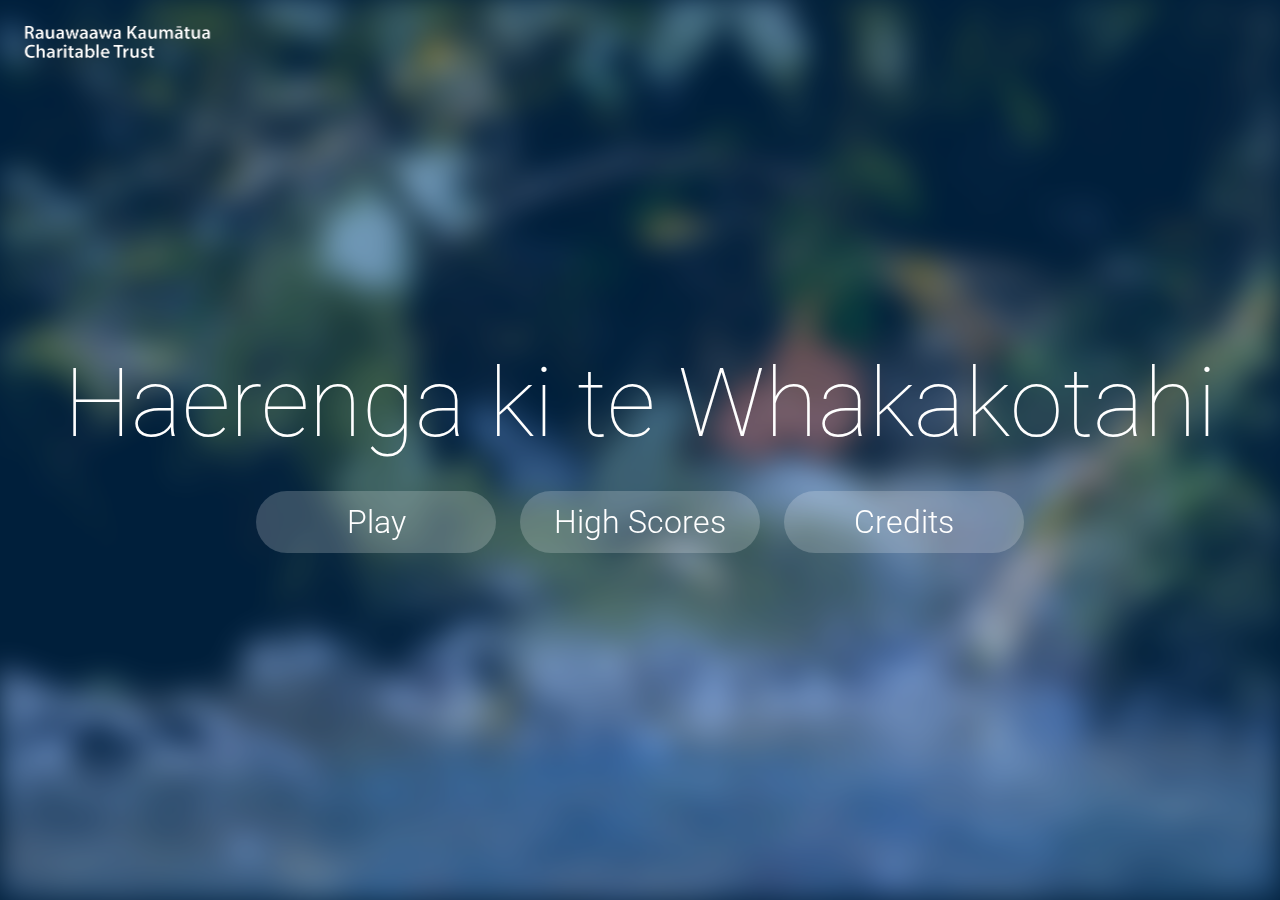
<file: index.html>
<!DOCTYPE html>
<html lang="en">
<head>
  <meta charset="UTF-8">
  <meta name="viewport" content="width=device-width,initial-scale=1">
  <title>Haerenga ki te Whakakotahi</title>
  <!-- Roboto only (Orbitron wasn’t used) -->
  <link href="https://fonts.googleapis.com/css2?family=Roboto:wght@100;300;400;700&display=swap" rel="stylesheet">
  <link rel="icon" href="images/icon.ico">
  <link rel="stylesheet" href="css/index.css">
</head>
<body>

  <div id="background"></div>
  <div id="blue"></div>
  <div id="rkct-menu"></div>

  <main id="menu-container">
    <h1 id="title" class="unselect">Haerenga ki te Whakakotahi</h1>
    <nav id="menu-buttons">
      <a class="btn txt" href="html/selector.html">Play</a>
      <a class="btn txt" href="highscores.html">High Scores</a>
      <a class="btn txt" href="html/credits.html">Credits</a>
    </nav>
  </main>

</body>
</html>
</file>
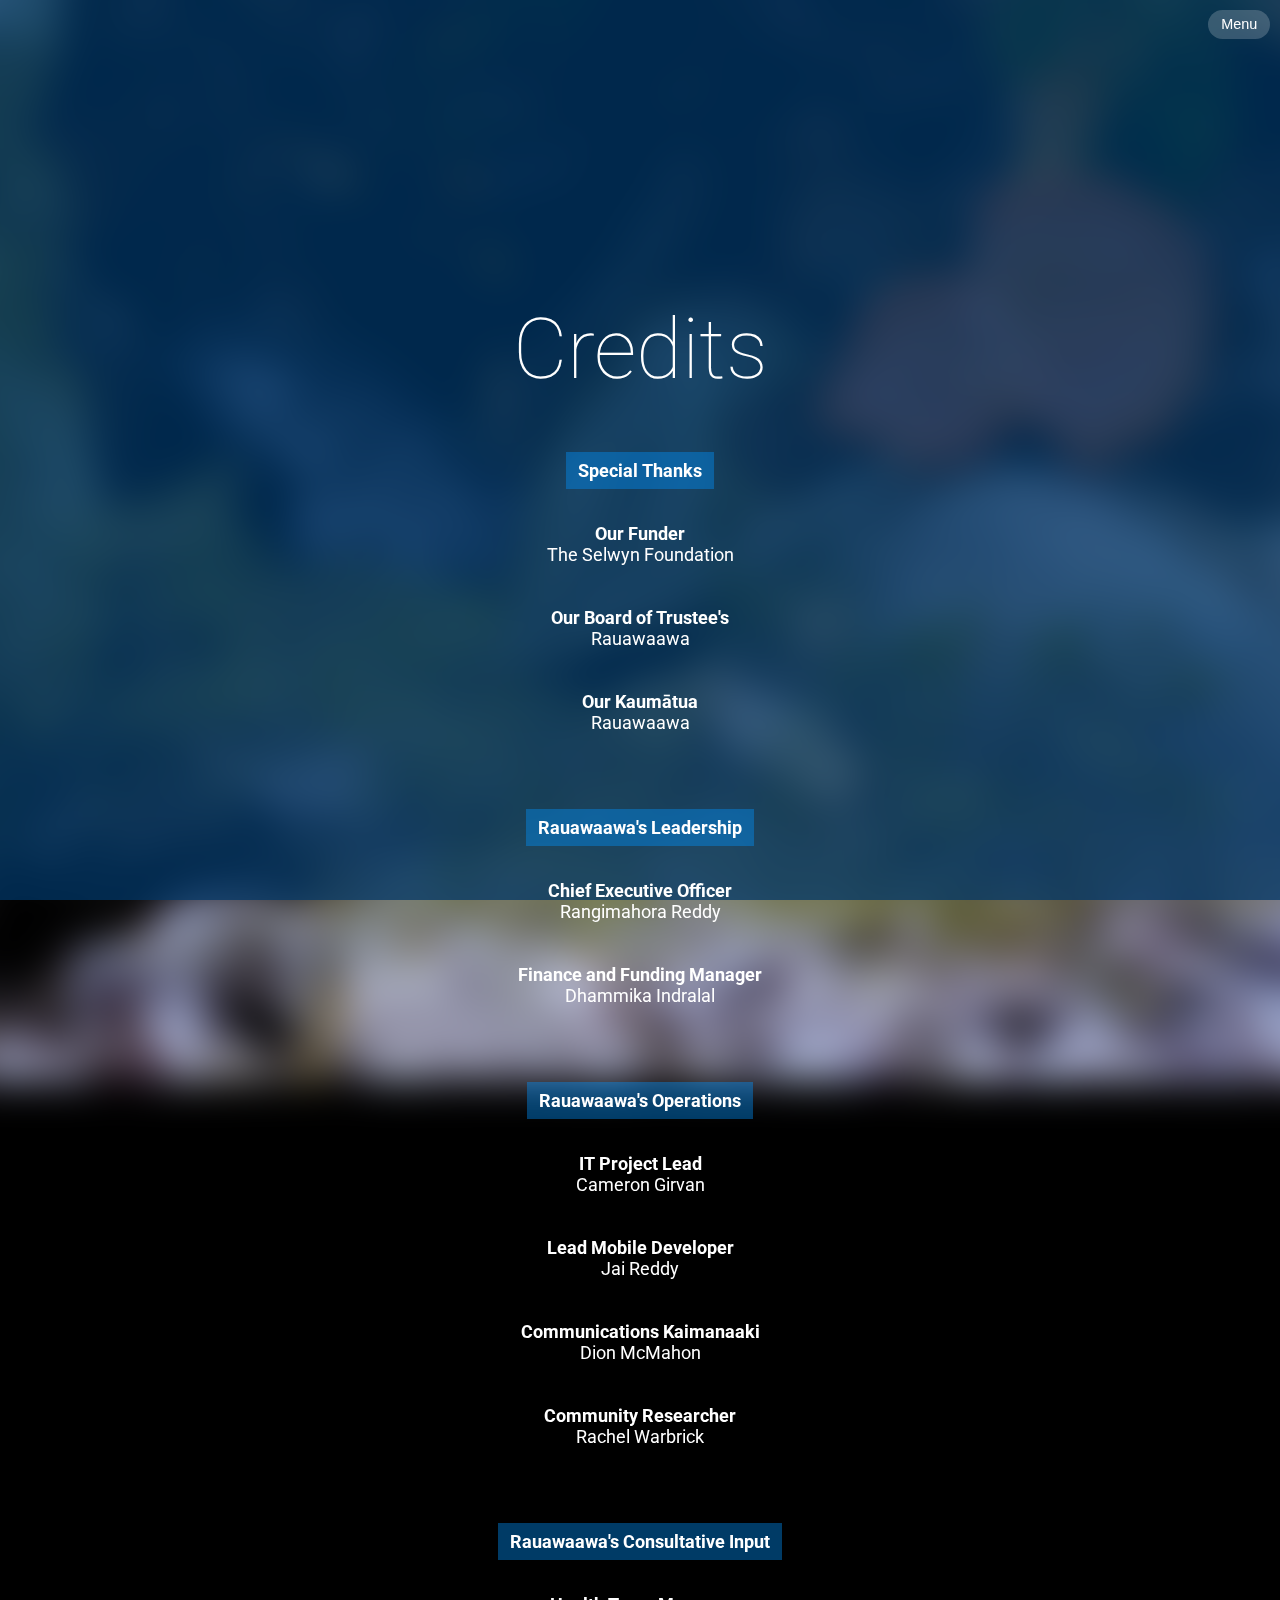
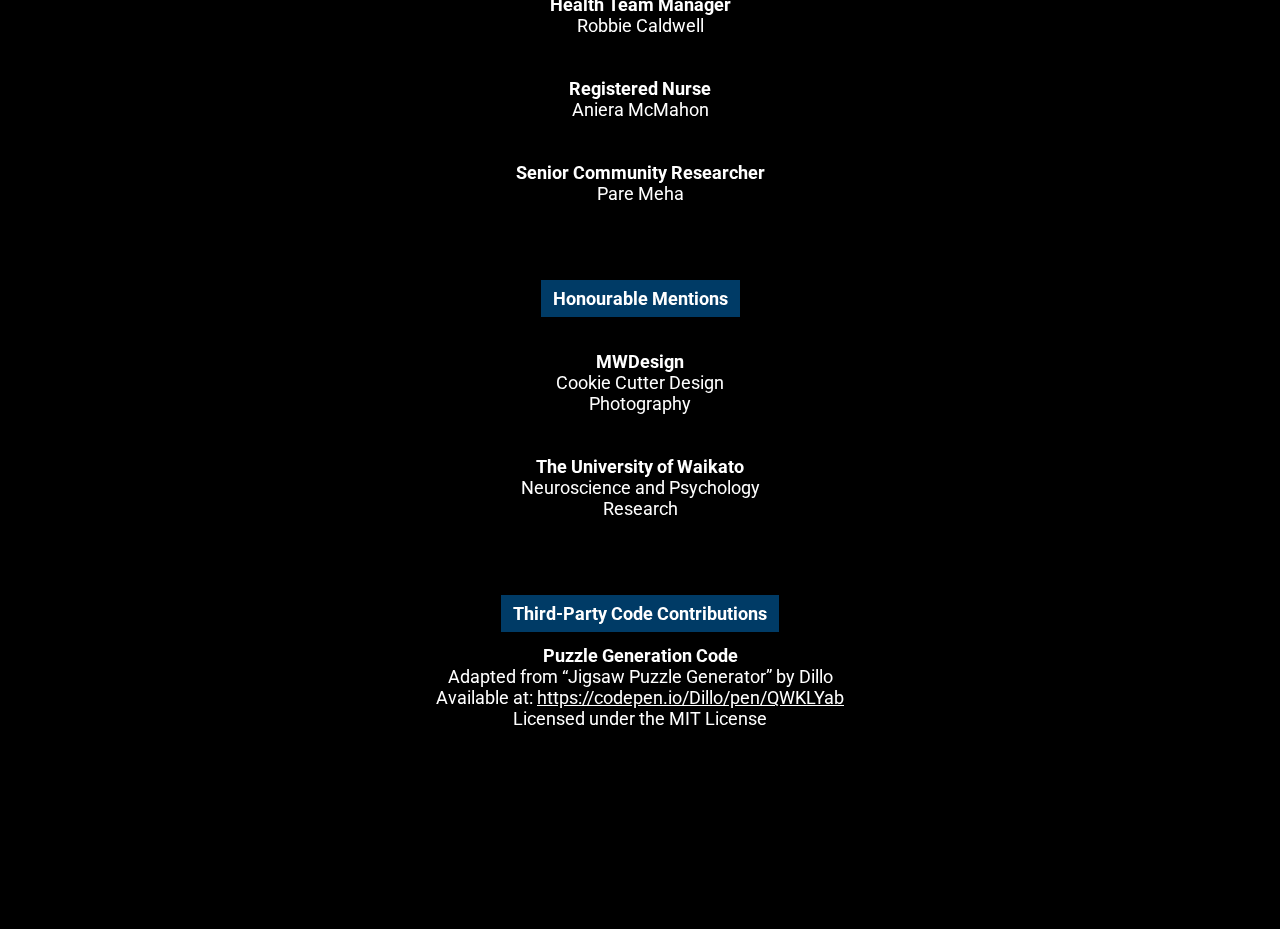
<file: html/credits.html>
<!DOCTYPE html>
<html lang="en">
<head>
<meta charset="UTF-8">
<meta name="viewport" content="width=device-width, initial-scale=1.0">
<title>Haerenga ki te Whakakotahi</title>
<link rel="preconnect" href="https://fonts.googleapis.com">
<link rel="preconnect" href="https://fonts.gstatic.com" crossorigin>
<link href="https://fonts.googleapis.com/css2?family=Roboto:ital,wght@0,100;0,300;0,400;0,500;0,700;0,900;1,100;1,300;1,400;1,500;1,700;1,900&display=swap" rel="stylesheet">
<link rel="shortcut icon" type="image/x-icon" href="../images/icon.ico">
<link rel="stylesheet" href="../css/credits.css">
</head>
<body>

<div id="credits-blue"></div>
<div id="background"></div>
<div id="rkct-menu"></div>

<!-- Menu Button -->
<button id="backButton" class="corner-btn">Menu</button>

<div id="menu-container">
<div id="title" class="unselect">Credits</div>
<div id="thanks">
<b class="hl">Special Thanks</b><br>
<br> 
<br>
<b>Our Funder</b><br>
The Selwyn Foundation<br>
<br> 
<br>
<b>Our Board of Trustee's</b><br>
Rauawaawa<br>
<br> 
<br>
<b>Our Kaumātua</b><br>
Rauawaawa<br>
<br> 
<br>
<br>
<br>
<b class="hl">Rauawaawa's Leadership</b><br>
<br> 
<br>
<b>Chief Executive Officer</b><br>
Rangimahora Reddy<br>
<br> 
<br>
<b>Finance and Funding Manager</b><br>
Dhammika Indralal<br>
<br> 
<br>
<br>
<br>
<b class="hl">Rauawaawa's Operations</b><br>
<br> 
<br>
<b>IT Project Lead</b><br>
Cameron Girvan<br>
<br> 
<br>
<b>Lead Mobile Developer</b><br>
Jai Reddy<br>
<br> 
<br>
<b>Communications Kaimanaaki</b><br>
Dion McMahon<br>
<br> 
<br>
<b>Community Researcher</b><br>
Rachel Warbrick<br>
<br> 
<br>
<br>
<br>
<b class="hl">Rauawaawa's Consultative Input</b><br>
<br> 
<br>
<b>Health Team Manager</b><br>
Robbie Caldwell<br>
<br>
<br>
<b>Registered Nurse</b><br>
Aniera McMahon<br>
<br> 
<br>
<b>Senior Community Researcher</b><br>
Pare Meha<br>
<br> 
<br>
<br>
<br>
<b class="hl">Honourable Mentions</b><br>
<br>
<br>
<b>MWDesign</b><br>
Cookie Cutter Design<br>Photography<br>
<br>
<br>
<b>The University of Waikato</b><br>
Neuroscience and Psychology<br>Research<br>
<br>
<br>
<br>
<br>
<b class="hl">Third-Party Code Contributions</b>
<br>
<br>
<b>Puzzle Generation Code</b>
<br>
Adapted from “Jigsaw Puzzle Generator” by Dillo
<br>
Available at:
<a href="https://codepen.io/Dillo/pen/QWKLYab" target="_blank" style="color: inherit; text-decoration: underline;">
https://codepen.io/Dillo/pen/QWKLYab
</a>
<br>
Licensed under the MIT License
</div>
</div>

<script>
    document.getElementById('backButton').addEventListener('click', () => {
        window.location.href = '../index.html';
    });
</script>

</body>
</html>
</file>
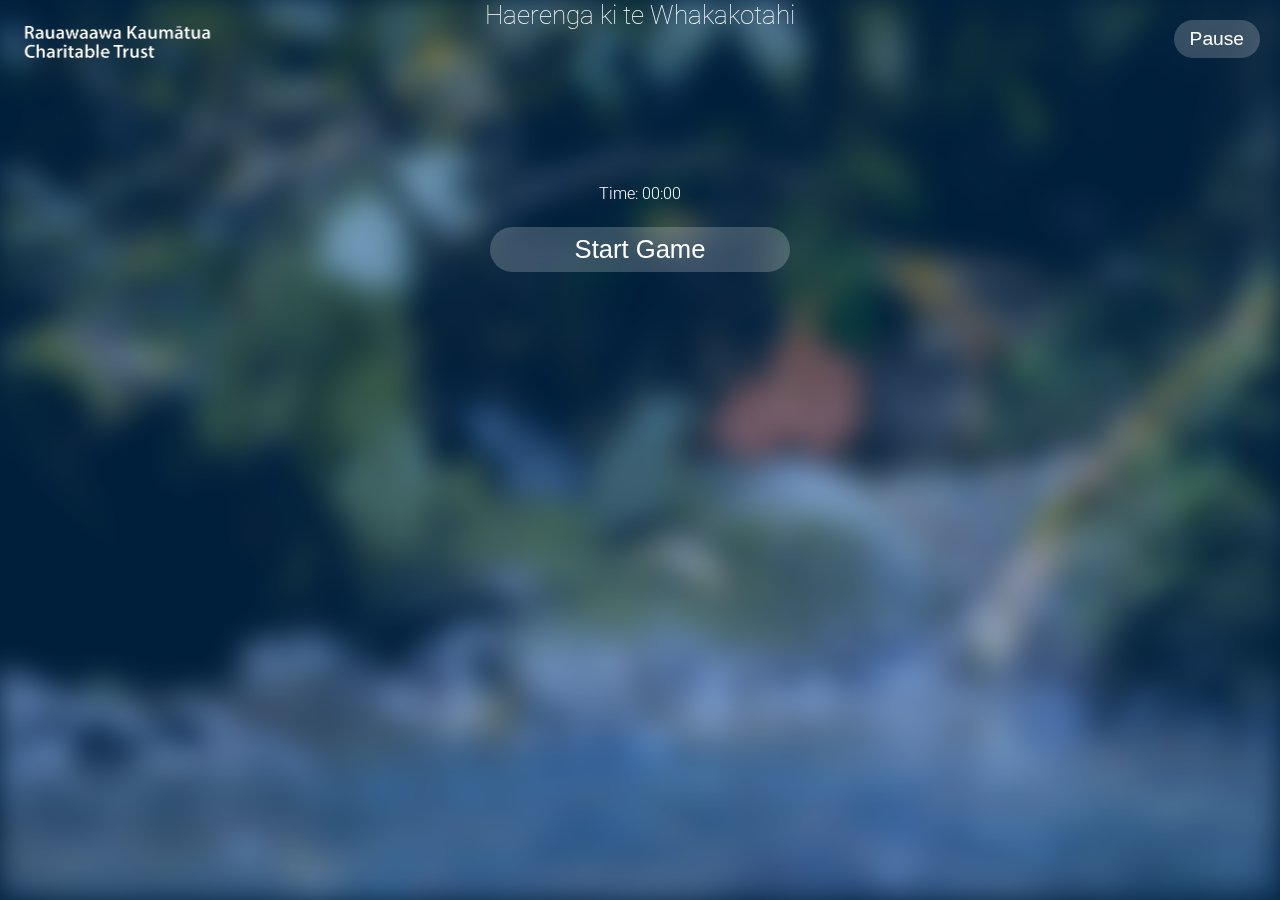
<file: html/game.html>
<!DOCTYPE html>
<html lang="en">
<head>
  <meta charset="UTF-8" />
  <meta name="viewport" content="width=device-width, initial-scale=1.0"/>
  <title>Haerenga ki te Whakakotahi</title>
  <link href="https://fonts.googleapis.com/css2?family=Roboto:wght@100;300;400;700&display=swap" rel="stylesheet">
  <link rel="icon" href="../images/icon.ico">
  <link rel="stylesheet" href="../css/game.css" />
</head>
<body>

  <!-- Background Layers -->
  <div id="background"></div>
  <div id="blue"></div>
  <div id="rkct-menu"></div>

  <!-- Pause Button in corner -->
  <button id="pauseButton" class="corner-btn">Pause</button>

  <!-- Pause Overlay -->
  <div id="pauseOverlay" class="hidden">
    <div class="pause-menu">
      <h2>Paused</h2>
      <button id="resumeButton" class="btn">Continue</button>
      <button id="homeButton" class="btn">Menu</button>
    </div>
  </div>

  <!-- High-Score Overlay -->
  <div id="highscoreOverlay" class="hidden">
    <div class="popup-menu">
      <h2>Congratulations!</h2>
      <p>Your time: <span id="finalTime">00:00</span></p>
      <input id="hsNameInput" type="text" placeholder="Enter your name" />
      <div class="popup-buttons">
        <button id="hsSubmitButton" class="btn">Submit</button>
        <button id="hsMenuButton" class="btn">Menu</button>
      </div>
    </div>
  </div>

  <!-- Countdown Overlay -->
  <div id="countdown" class="hidden">3</div>

  <!-- Main Content -->
  <main id="game-container">
    <h1 class="unselect">Haerenga ki te Whakakotahi</h1>

    <!-- Puzzle Board Container with Webcam -->
    <section id="game-play">
      <div id="puzzle-board">
        <!-- Webcam video inside the puzzle board -->
        <video id="webcamVideo" autoplay muted playsinline></video>
        <canvas id="overlayCanvas"></canvas>
        <!-- Puzzle pieces will be dynamically added here -->
      </div>
    </section>

    <!-- Game Controls: Timer + Start Button -->
    <section id="game-controls">
        <div id="timeContainer"><span>Time: <span id="timeValue">00:00</span></span></div>
        <button id="startButton" class="btn">Start Game</button>
    </section>
  </main>

  <script src="../js/camera.js"></script>
  <script src="../js/puzzlepiece.js"></script>
  <script src="../js/puzzle.js"></script>
  <script src="../js/supplements.js"></script>
  <script src="../js/solo_game.js" defer></script>



</body>
</html>
</file>
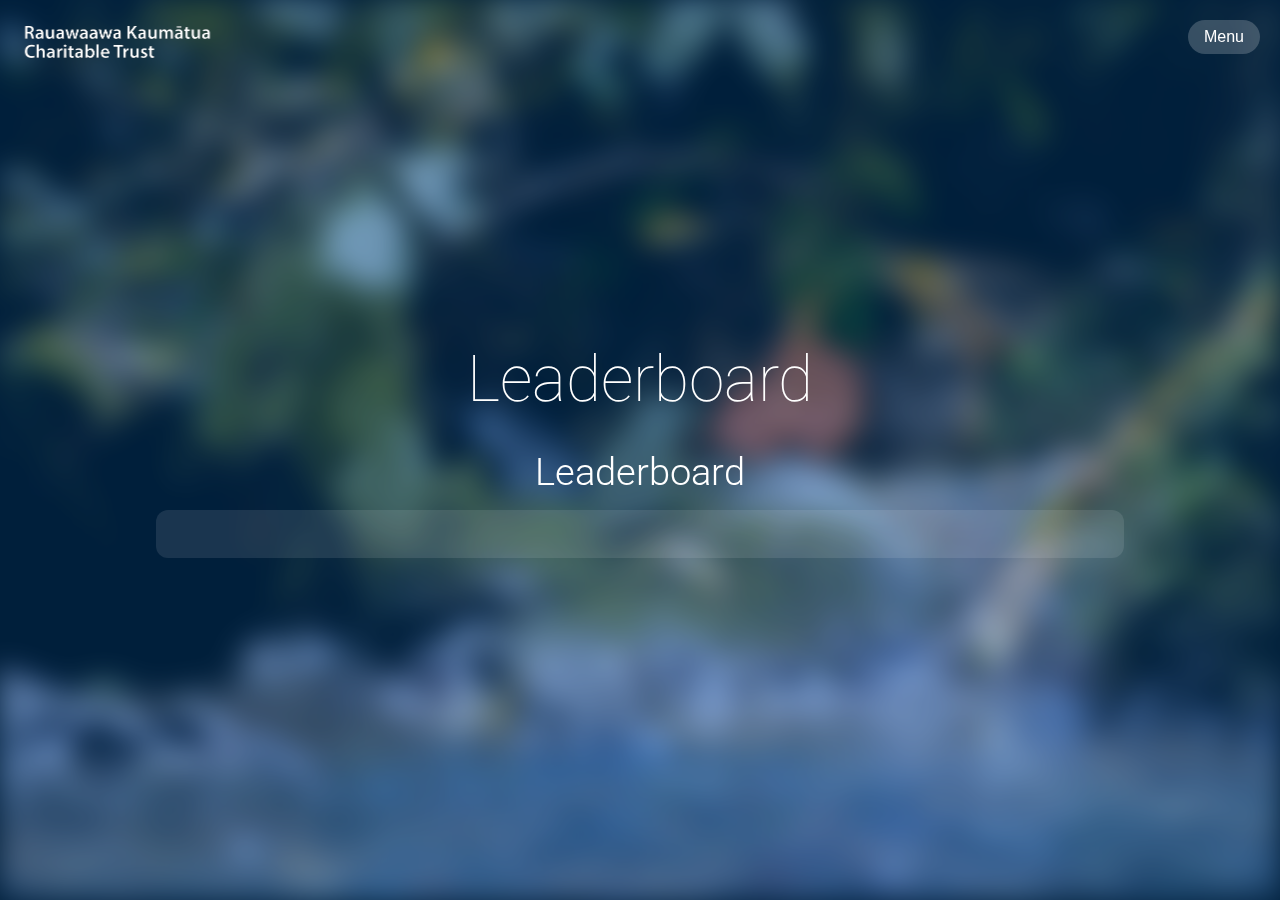
<file: html/highscores.html>
<!DOCTYPE html>
<html lang="en">
<head>
  <meta charset="UTF-8" />
  <meta name="viewport" content="width=device-width,initial-scale=1" />
  <title>Haerenga ki te Whakakotahi</title>
  <link rel="icon" href="../images/icon.ico">
  <link href="https://fonts.googleapis.com/css2?family=Roboto:wght@100;300;400;700&display=swap" rel="stylesheet">
  <link rel="stylesheet" href="../css/highscores.css" />
</head>
<body>

  <!-- Background Layers -->
  <div id="background"></div>
  <div id="blue"></div>

  <!-- RKCT logo and back button -->
  <div id="rkct-menu"></div>
  <button id="backButton" class="corner-btn">Menu</button>


  <!-- Main content -->
  <main id="highscores-container">
    <h1 class="unselect">Leaderboard</h1>
    <div id="difficulty-switcher" class="difficulty-switcher">
     <!-- populated by JS -->
   </div>
    <!-- subheader for current dance -->
    <h2 id="current-difficulty" class="unselect">Leaderboard</h2>

    <div id="leaderboard-container">
      <div id="leaderboard-list">
        <!-- populated by JS -->
      </div>
    </div>
  </main>

  <script>
  (function(){
    // 1. Load dance list + last played
    const difficulties = JSON.parse(sessionStorage.getItem('difficulty-list')||'[]');
    let current = sessionStorage.getItem('puzzleLevel')
                || (difficulties[0] && difficulties[0].name);

    // 2. Build the switcher row
    const switcher = document.getElementById('difficulty-switcher');
    difficulties.forEach(d => {
      const btn = document.createElement('button');
      btn.className = 'difficulty-switch btn';
      btn.textContent = d.name;
      btn.dataset.dance = d.name;
      btn.addEventListener('click', () => {
        current = d.name;
        sessionStorage.setItem('puzzleLevel', current);
        renderLeaderboard(current);
      });
      switcher.append(btn);
    });

    // 3. Helpers to load & pad to 5
    function loadHighScoresFor(d) {
      const all = JSON.parse(localStorage.getItem('highScores')||'{}');
      return all[d] ? all[d].slice(0,5) : [];
    }
    function padToFive(list) {
    const out = list.slice();
    while(out.length < 5) {
        out.push({ name: `Player&nbsp;${out.length+1}`, scoreValue: 0, scoreLabel: "00:00.000" });
    }
    return out;
    }

    // 4. Render function
function renderLeaderboard(diffName) {
  document.getElementById('current-difficulty')
          .textContent = `${diffName} — Leaderboard`;

  const list = padToFive(loadHighScoresFor(diffName));
  const container = document.getElementById('leaderboard-list');
  container.innerHTML = '';
  list.forEach((e, i) => {
    const row = document.createElement('div');
    row.className = (i === 0 ? 'first-class'
                   : i === 1 ? 'second-class'
                   : i === 2 ? 'third-class'
                   : 'score-container');
    row.innerHTML = `
      <span class="score-number">${i + 1}.</span>
      <span class="score-name">${e.name}</span>
      <span class="score-score">${e.scoreLabel}</span>
    `;
    container.append(row);
  });
}


    // 5. Initial render
    if (current) renderLeaderboard(current);

    // 6. Back button
    document.getElementById('backButton')
            .onclick = () => window.location.href = '../index.html';
  })();
  </script>

</body>
</html>
</file>
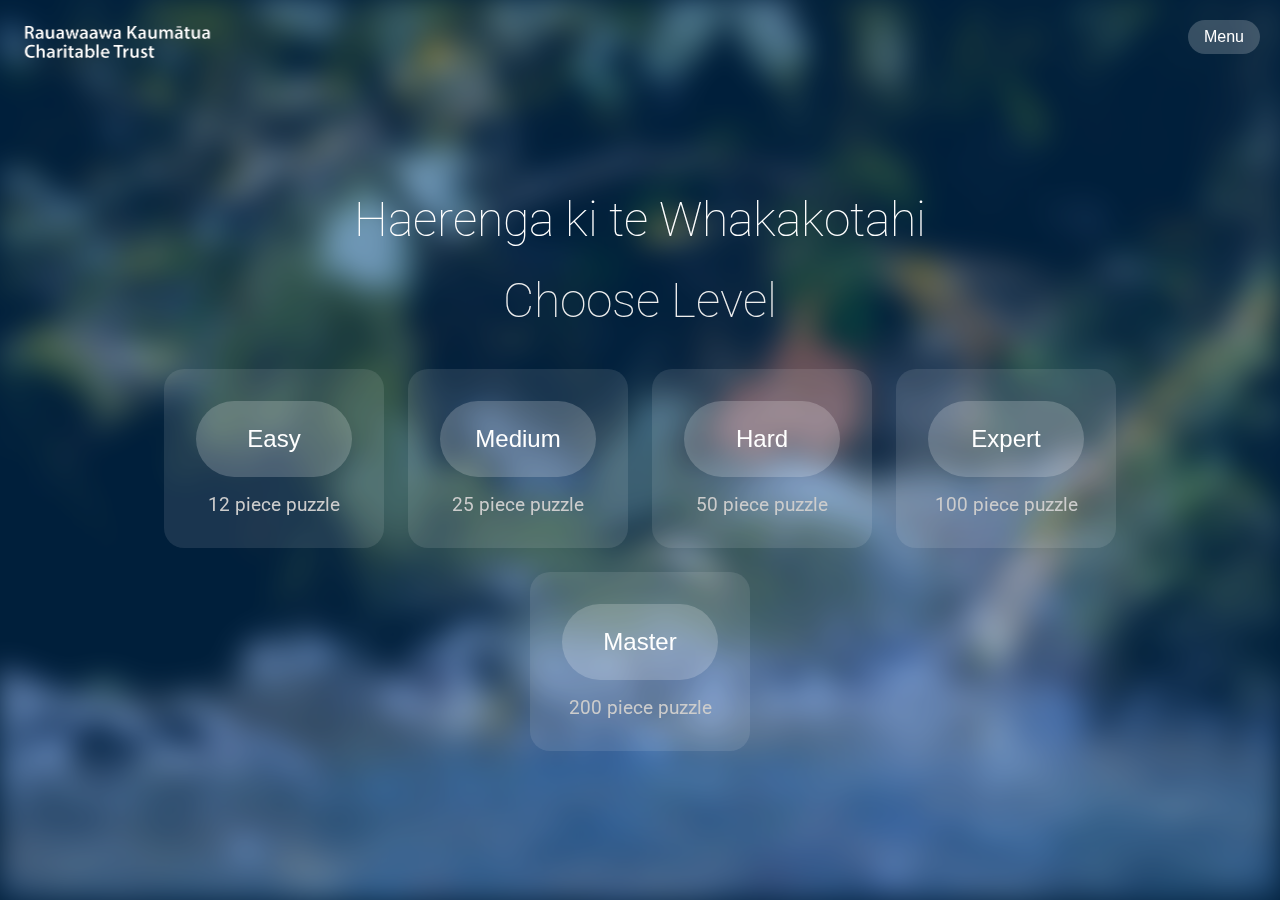
<file: html/selector.html>
<!DOCTYPE html>
<html lang="en">
<head>
  <meta charset="UTF-8">
  <meta name="viewport" content="width=device-width,initial-scale=1">
  <title>Haerenga ki te Whakakotahi</title>
  <link href="https://fonts.googleapis.com/css2?family=Roboto:wght@100;300;400;700&display=swap" rel="stylesheet">
  <link rel="icon" href="../images/icon.ico">
  <link rel="stylesheet" href="../css/selector.css">
</head>
<body>
  <div id="background"></div>
  <div id="blue"></div>
  <div id="rkct-menu"></div>

  <button id="backButton" class="corner-btn">Menu</button>

  <main id="selector-container">
    <h1 id="title" class="unselect">Haerenga ki te Whakakotahi</h1>
    <h2 id="subtitle" class="unselect">Choose Level</h2>

    <div id="difficulty-list">
      <div class="difficulty-item easy">
        <button class="btn easy" data-level="Easy" data-pieces="12">Easy</button>
        <p class="btn-desc">12 piece puzzle</p>
      </div>
      <div class="difficulty-item medium">
        <button class="btn medium" data-level="Medium" data-pieces="25">Medium</button>
        <p class="btn-desc">25 piece puzzle</p>
      </div>
      <div class="difficulty-item hard">
        <button class="btn hard" data-level="Hard" data-pieces="50">Hard</button>
        <p class="btn-desc">50 piece puzzle</p>
      </div>
      <div class="difficulty-item expert">
        <button class="btn expert" data-level="Expert" data-pieces="100">Expert</button>
        <p class="btn-desc">100 piece puzzle</p>
      </div>
      <div class="difficulty-item master">
        <button class="btn master" data-level="Master" data-pieces="200">Master</button>
        <p class="btn-desc">200 piece puzzle</p>
      </div>
    </div>
  </main>

  <script>
    // Navigate back to home
    document.getElementById('backButton')
      .addEventListener('click', () => window.location.href = '../index.html');

    // Handle difficulty selection
    const diffButtons = Array.from(document.querySelectorAll('#difficulty-list .btn'));

    // Build the dance list once by reading the buttons
    const difficulties = diffButtons.map(btn => ({
      name:  btn.dataset.level,
      pieces: Number(btn.dataset.pieces)
    }));
    // Save the master list
    sessionStorage.setItem('difficulty-list', JSON.stringify(difficulties));

    diffButtons.forEach(btn => {
      btn.addEventListener('click', () => {
        const level = btn.dataset.level;
        // Store chosen level
        sessionStorage.setItem('puzzleLevel', level);
        // Redirect to game with level query
        window.location.href = `game.html?level=${encodeURIComponent(level)}`;
      });
    });
  </script>

</body>
</html>
</file>
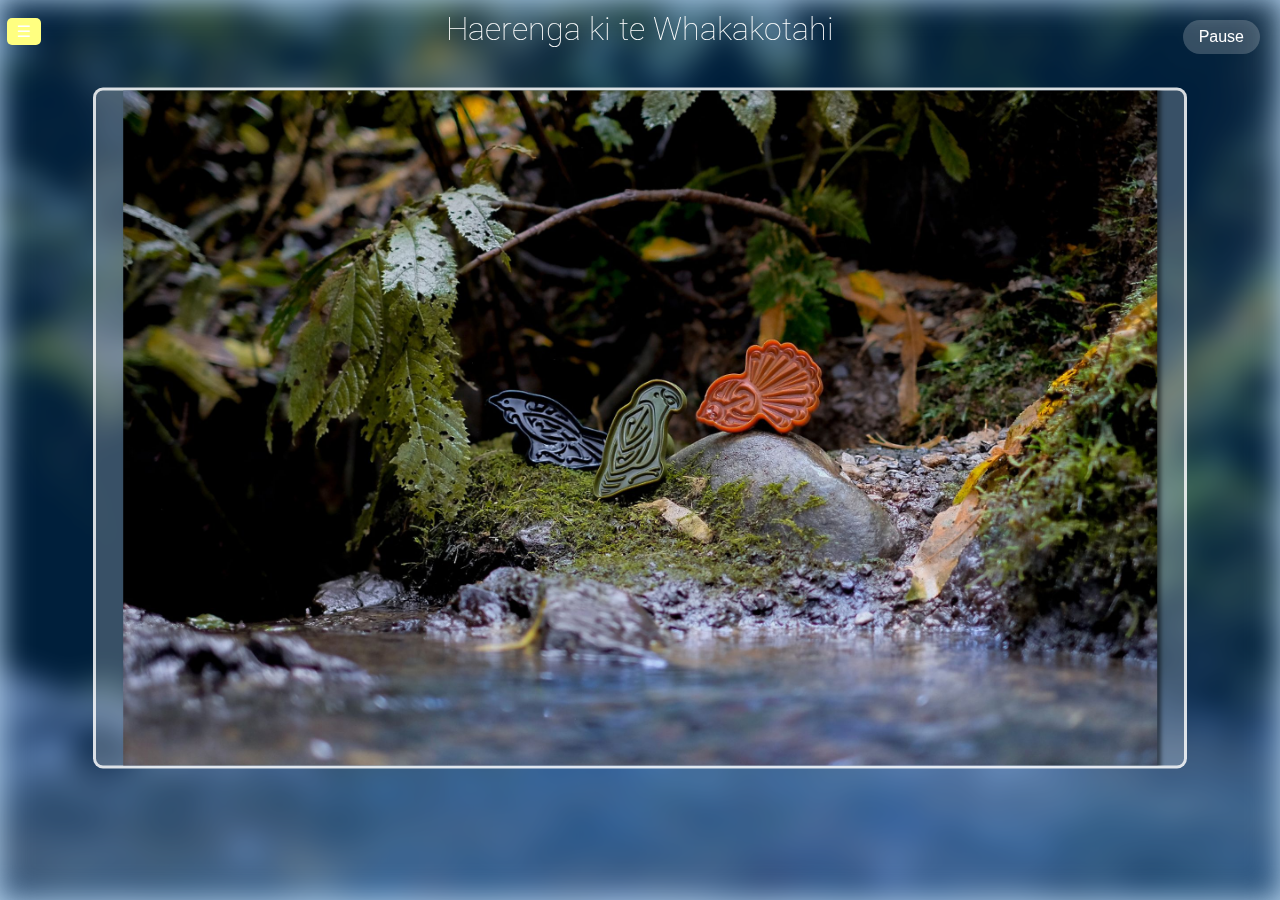
<file: html/test.html>
<!DOCTYPE html>
<html lang="en">
<head>
  <meta charset="UTF-8" />
  <meta name="viewport" content="width=device-width, initial-scale=1.0" />
  <title>Haerenga ki te Whakakotahi</title>
  <link href="https://fonts.googleapis.com/css2?family=Roboto:wght@100;300;400;700&display=swap" rel="stylesheet">
  <link rel="icon" href="../images/icon.ico">
  <!-- Link to CSS (make sure to replace with your actual CSS file path) -->
  <link rel="stylesheet" href="../css/test.css" />
</head>
<body>

  <!-- Background Layers -->
  <div id="background"></div>
  <div id="blue"></div>
  <div id="title-header">Haerenga ki te Whakakotahi</div>

  <!-- Pause Button in corner -->
  <button id="pauseButton" class="corner-btn">Pause</button>

    <!-- Pause Overlay -->
  <div id="pauseOverlay" class="hidden">
    <div class="pause-menu">
      <h2>Paused</h2>
      <button id="resumeButton" class="btn">Continue</button>
      <button id="homeButton" class="btn">Menu</button>
    </div>
  </div>

  <!-- Puzzle container -->
  <div id="forPuzzle"></div>

  <!-- Menu for selecting options -->
  <ul id="menu">
    <li>&#x2630;</li>
    <li>default image</li>
    <li>load image</li>
    <li>12 pieces</li>
    <li>25 pieces</li>
    <li>50 pieces</li>
    <li>100 pieces</li>
    <li>200 pieces</li>
  </ul>

  <!-- Link to JavaScript (replace with your actual script path) -->
  <script src="../js/test.js"></script>

</body>
</html>
</file>
<file: css/credits.css>
/* ~~~~~~~~~~~~~~~ */
/* ~ credits.css ~ */
/* ~~~~~~~~~~~~~~~ */

@import url('https://fonts.googleapis.com/css2?family=Roboto:wght@400;700&display=swap'); 
@import url('https://fonts.googleapis.com/css2?family=Orbitron:wght@400..900&display=swap');

html {
    scrollbar-color: #003d75 #032a4e;
}
a {
  text-decoration: none;
  transition: 0.5s;
}
body {
  background: #000;
  font-family: 'Roboto', sans-serif;
  font-size: 18px;
  height: 100vh;
  margin: 0;
  display: flex;
  justify-content: center;
  align-items: center;
}
#background {
  position: fixed;
  top: 0;
  left: 0;
  right: 0;
  bottom: 0;
  background: url('../images/background-1.jpg');
  background-position: center;
  filter: blur(15px);
  transform: scale(1.4);
  z-index: -1;
}
/* 3. RKCT logo & back button */
#rkct-menu {
  position:absolute; top:20px; left:20px;
  width:195px; height:43px;
  background:url('../images/rkct.png') center/cover no-repeat;
  filter:invert(1);
}
#menu-container {
  position: absolute;
  top: calc(50% - 250px);
  left: 0;
  right: 0;
  height: 550px;
  z-index: 10;
}
#title {
  position: absolute;
  top: 0;
  left: 0;
  right: 0;
  height: auto;
  font-size: 108px;
  font-weight: 100;
  text-align: center;
  color: #fff;
}
.unselect {
  -moz-user-select: none;     
  -ms-user-select: none;      
  user-select: none;          
}
#credits-blue {
  position: fixed;
  top: 0;
  left: 0;
  right: 0;
  bottom: 0;
  background: #003667bd;
}
#thanks {
  position: absolute;
  top: 180px;
  left: calc(50% - 250px); 
  width: 500px;
  height: auto;
  color: #fff;
  font-size: 24px;
  padding-bottom: 200px;
  text-align: center;
}
.hl {
  background: rgba(0, 147, 255, 0.4);
  padding: 8px;
  padding-left: 12px;
  padding-right: 12px;
}
.corner-btn {
  position:absolute; top:20px; right:20px;
  background:rgba(255,255,255,0.2); border:none; color:#fff;
  font-size:1rem; padding:0.5rem 1rem; cursor:pointer; border-radius:50px; 
  z-index: 300;
}

.corner-btn:hover{
    background: rgba(0, 147, 255, 0.4);
}

/* ~~~~~~~~~~~~~~~~~~~ */
/* ~ max width 850px ~ */
/* ~~~~~~~~~~~~~~~~~~~ */

@media screen and (max-width: 1280px), screen and (max-height: 850px) 
{
  #title {
    position: absolute;
    top: 100px;
    left: 0;
    right: 0; 
    height: auto;
    font-size: 84px;
    font-weight: 100;
    text-align: center;
    color: #fff;
  }
    #rkct-menu {
    top: 10px;
    left: 10px;
    width: 150px;
    height: auto;
  }
  #thanks {
    top: 260px;
    font-size: 18px;
  }
  .txt {
    font-size: 24px;
    font-weight: 300;
    text-align: center;
    background-color: #fff3;
    color: #fff;
    padding: 10px;
    padding-left: 80px;
    padding-right: 80px;
    border-radius: 50px;
    transition: 0.5s;
  }

  .corner-btn {
    top: 10px;
    right: 10px;
    font-size: 0.9rem;
    padding: 0.4rem 0.8rem;
  }

.corner-btn:hover{
    background: rgba(0, 147, 255, 0.4);
}
}
</file>
<file: css/test.css>
body {
    font-family: 'Roboto', sans-serif;
    background-color: #fff;
    color:#fff;
    margin: 0;
    padding: 0;
    border-width: 0;
    cursor: pointer;
}

#title-header {
    position: absolute;  /* Positioned relative to the body */
    top: 0;  /* Align it to the top */
    left: 50%;  /* Move it to the center horizontally */
    transform: translateX(-50%);  /* Correct the horizontal positioning by shifting it half of its width */
    font-size: clamp(10px, 2.5vw, 8vh); /* Scales based on viewport width */
    font-weight: 100;
    user-select: none;
    color: #fff;
    text-align: center;  /* Ensure the text is centered inside the element */
    z-index: 1001;  /* To ensure it stays above other content like the puzzle */
    max-width: 100%; /* Ensures the title doesn't stretch beyond the screen */
    padding-top: 10px; /* Adds some space around the title */
    box-sizing: border-box; /* Prevents title from overlapping */
}

#menu {
    position: relative;
    list-style-type: none;
    padding-left: 5px;
    z-index: 1000;
    display: inline-block;
    text-align: center;
}

#menu li {
    margin: 2px;
    padding: 4px 10px;
    border-radius: 5px;
    background-color: #ffff80;
}

#menu li:hover {
    background-color: #ffDD60;
}

/* 4. Corner Button (Pause) */
.corner-btn {
  position: absolute; top: 20px; right: 20px;
  background: rgba(255,255,255,0.2); border:none; color:inherit;
  font-size: 1rem; padding: 0.5rem 1rem; cursor: pointer; border-radius: 50px; 
  font-weight: 300;
}
.corner-btn:hover {
  background: rgba(0, 147, 255, 0.4);
}

/* 8. Pause Overlay */
.hidden { display: none !important; }

#pauseOverlay {
  position: fixed; inset: 0;
  background: rgba(0,0,0,0.7); z-index: 100;
  display: flex; align-items: center; justify-content: center;
}
.pause-menu {
  display: flex;
  flex-direction: column;
  align-items: center;
  gap: 1.5rem;
  background: rgba(255,255,255,0.1);
  padding: 2rem;
  border-radius: 12px;
  text-align: center;
}
.pause-menu h2 {
  margin-bottom: 1rem;
  font-weight: 300;
  font-size: clamp(1.5rem, 4vw, 2.5rem);
}
.pause-menu .btn {
  margin: 0.5rem 0;
}

#forPuzzle {
    position: absolute;
    width: 85vw;
    height: 75vh;
    top: 47%; /* Start positioning the puzzle from the middle */
    left: 50%; /* Center horizontally */
    transform: translate(-50%, -50%); /* Adjust position by half the element's size */
    background-color: #ffffff38;
    border: 3px solid rgba(255, 255, 255, 0.8);
    border-radius: 10px;
    overflow: hidden;
    margin-top: 5px; /* Set a constant margin between title and puzzle */
}

.polypiece {
    display: block;
    overflow: hidden;
    position: absolute;
}

.moving {
    transition-property: top, left;
    transition-duration: 1s;
    transition-timing-function: linear;
}

.gameCanvas {
    display: none;
    overflow: hidden;
    position: absolute;
}

#background {
    position: fixed; inset: 0;
    background: url('../images/background-1.jpg') center/cover no-repeat;
    filter: blur(15px); 
    z-index: -2;
    animation: bgZoom 20s infinite;
}

@keyframes bgZoom {
    0%, 100% { transform: scale(1.4); }
    50% { transform: scale(1.8); }
}

#blue {
    position: fixed; inset: 0;
    background: rgba(0, 100, 189, 0.31); 
    z-index: -1;
}
</file>
<file: css/index.css>
/* Import only Roboto */
@import url('https://fonts.googleapis.com/css2?family=Roboto:wght@100;300;400;700&display=swap');

/* 1. Reset & base */
* {
  margin: 0;
  padding: 0;
  box-sizing: border-box;
}
html, body {
  height: 100%;
  overflow: hidden;
}
body {
  font-family: 'Roboto', sans-serif;
  background: #000;
  color: #fff;
  display: flex;
  align-items: center;
  justify-content: center;
  text-align: center;
}

/* 2. Background layers */
#background {
  position: fixed;
  inset: 0;
  background: url('../images/background-1.jpg') center/cover no-repeat;
  filter: blur(15px);
  animation: bgZoom 20s infinite;
  z-index: -2;
}
@keyframes bgZoom {
  0%,100% { transform: scale(1.4); }
  50%     { transform: scale(1.8); }
}
#blue {
  position: fixed;
  inset: 0;
  background: rgba(0,100,189,0.31);
  z-index: -1;
}

/* 3. RKCT logo */
#rkct-menu {
  position: absolute;
  top: 20px;
  left: 20px;
  width: 195px;
  height: 43px;
  background: url('../images/rkct.png') center/cover no-repeat;
  filter: invert(1);
}

/* 4. Main menu container */
#menu-container {
  display: flex;
  flex-direction: column;
  align-items: center;
  gap: 2rem;
  padding: 0 1rem;
}

/* 5. Title */
#title {
  font-size: clamp(2rem, 8vw, 6rem);
  font-weight: 100;
  user-select: none;
}

/* 6. Buttons nav */
#menu-buttons {
  display: flex;
  gap: 1.5rem;
  flex-wrap: wrap;
  justify-content: center;
}

/* 7. Button styling */
.btn {
  display: inline-block;
  width: 240px;
  font-size: clamp(1rem, 2.5vw, 2rem);
  font-weight: 300;
  padding: 0.75rem 2rem;
  background: rgba(255,255,255,0.2);
  color: #fff;
  border-radius: 50px;
  text-decoration: none;
  transition: background 0.3s;
  user-select: none;
}
.btn:hover {
  background: rgba(0,147,255,0.4);
}

/* 8. Utility */
.unselect { user-select: none; }
</file>
<file: css/game.css>
/* 1. Reset & Base */
* { margin:0; padding:0; box-sizing:border-box; }
html, body { min-height: 100%;  
  overflow-y: auto;  
  overflow-x: hidden; 
}
body {
  font-family: 'Roboto', sans-serif;
  background:#000; color:#fff;
  display:flex; justify-content:center; align-items:center;
  text-align:center; font-weight: 300;
}

/* Titles */
#game-container h1 {
  font-weight: 100;
  font-size: clamp(24px, 2vw, 64px);
}

#background {
    position: fixed; inset: 0;
    background: url('../images/background-1.jpg') center/cover no-repeat;
    filter: blur(15px); 
    z-index: -2;
    animation: bgZoom 20s infinite;
}

@keyframes bgZoom {
    0%, 100% { transform: scale(1.4); }
    50% { transform: scale(1.8); }
}

#blue {
    position: fixed; inset: 0;
    background: rgba(0, 100, 189, 0.31); 
    z-index: -1;
}

/* 3. RKCT Logo */
#rkct-menu {
  position: absolute; top: 20px; left: 20px;
  width: 195px; height: 43px;
  background: url('../images/rkct.png') center/cover no-repeat;
  filter: invert(1);
}

/* 4. Corner Button (Pause) */
.corner-btn {
  position: absolute; top: 20px; right: 20px;
  background: rgba(255,255,255,0.2); border:none; color:inherit;
  font-size: clamp(0.875rem, 1.5vw, 1.25rem);
  padding: 0.5rem 1rem; cursor: pointer; border-radius: 50px; 
  font-weight: 300; z-index: 100;
}
.corner-btn:hover {
  background: rgba(0, 147, 255, 0.4);
}

#title-header {
    position: absolute;  /* Positioned relative to the body */
    top: 0;  /* Align it to the top */
    left: 50%;  /* Move it to the center horizontally */
    transform: translateX(-50%);  /* Correct the horizontal positioning by shifting it half of its width */
    font-size: clamp(10px, 3vw, 8vh); /* Scales based on viewport width */
    font-weight: 100;
    user-select: none;
    color: #fff;
    text-align: center;  /* Ensure the text is centered inside the element */
    z-index: 1001;  /* To ensure it stays above other content like the puzzle */
    max-width: 100%; /* Ensures the title doesn't stretch beyond the screen */
    padding-top: 10px; /* Adds some space around the title */
    box-sizing: border-box; /* Prevents title from overlapping */
}

/* 5. Main Game Layout */
#gameWrapper {
  display: flex;
  flex-direction: column;
  align-items: center;
  justify-content: center;
  position: relative;
  width: 100%;
  min-height: 90vh;
  gap: 1rem;
  padding: 1rem;
}h1 {
  font-size: clamp(1.5rem, 4.5vw, 3rem);
  font-weight: 100; 
  user-select: none;
}

#forPuzzle {
  display: flex;
  align-items: center;
  justify-content: center;
  position: relative; 
    width: 85vw;
    height: 75vh;
    /* top: 47%; /* Start positioning the puzzle from the middle */
    /* left: 50%; /* Center horizontally */
    /* transform: translate(-50%, -50%); /* Adjust position by half the element's size */
    background-color: #ffffff38;
    border: 3px solid rgba(255, 255, 255, 0.8);
    border-radius: 10px;
    overflow: hidden;
}

.polypiece {
    display: block;
    overflow: hidden;
    position: absolute;
}

.moving {
    transition-property: top, left;
    transition-duration: 1s;
    transition-timing-function: linear;
}

.gameCanvas {
    display: none;
    overflow: hidden;
    position: absolute;
}

/* 7. Controls: Time + Start */
#game-controls {
  display: flex; flex-direction: column; align-items: center; gap: 0.5rem;
}
.btn {
  width: 300px;
  font-size: clamp(1rem, 2.5vw, 2rem);
  padding: 0.75rem 1rem;
  background: rgba(255,255,255,0.2);
  color: #fff;
  border: none;
  border-radius: 50px;
  cursor: pointer;
  transition: background 0.3s;
  user-select: none;
}
.btn:hover {
  background: rgba(0,147,255,0.4);
}

.txt-only {
  background: none; padding: 0;
}

#startButton {
  min-width: 250px; /* Reduced from 300px */
  font-size: clamp(1rem, 2vw, 1.8rem); /* Slightly smaller text */
  padding: 0.5rem 1rem; /* Slightly less padding */
  margin-top: 1rem;
  white-space: nowrap; /* Prevent text wrapping */
}

/* 8. Pause Overlay */
.hidden { display: none !important; }

#pauseOverlay {
  position: fixed; inset: 0;
  background: rgba(0,0,0,0.7); z-index: 10000;
  display: flex; align-items: center; justify-content: center;
}
.pause-menu {
  display: flex;
  flex-direction: column;
  align-items: center;
  gap: 1.5rem;
  background: rgba(255,255,255,0.1);
  padding: 2rem;
  border-radius: 12px;
  text-align: center;
}
.pause-menu h2 {
  margin-bottom: 1rem;
  font-weight: 300;
  font-size: clamp(1.5rem, 4vw, 2.5rem);
}
.pause-menu .btn {
  background: rgba(255,255,255,0.2); border:none; color:inherit;
  font-size: 1rem; padding: 0.5rem 1rem; cursor: pointer; border-radius: 50px; 
  font-weight: 300;
}
.pause-menu .btn:hover{
  background: rgba(0, 147, 255, 0.4);
}

/* 9. High-Score Overlay */
#highscoreOverlay {
  position: fixed;
  inset: 0;
  background-color: rgba(0,0,0,0.8);
  display: flex;
  align-items: center;
  justify-content: center;
  z-index: 10000;
}
.popup-menu {
  display: flex;
  background: rgba(255,255,255,0.1);
  padding: 3rem;
  border-radius: 12px;
  text-align: center;
  align-items: center;
  display: flex;
  flex-direction: column;
  gap: 2rem;
  max-width: 90%;
  width: 400px;
}
.popup-menu h2 {
  font-weight: 300;
  font-size: clamp(1.5rem, 4vw, 3rem);
  margin: 0;
}
.popup-menu p {
  font-size: clamp(1rem, 2.5vw, 2rem);
  margin: 0;
}
.popup-menu input[type="text"] {
  width: 100%;
  padding: 0.75rem;
  border: none;
  border-radius: 8px;
  font-size: 1rem;
}
.popup-menu .btn {
  width: 100%;
  max-width: 200px;
  margin: 10px;
  font-size: clamp(1rem, 2vw, 2rem);
  padding: 0.75rem 1rem;
  background: rgba(255,255,255,0.2);
  border: none;
  border-radius: 50px;
  color: #fff;
  cursor: pointer;
  transition: background 0.3s;
}
.popup-menu .btn:hover {
  background: rgba(0,147,255,0.4);
}

@media (max-width: 1100px){
  #rkct-menu {
    top: 10px;
    left: 10px;
    width: 150px;
    height: auto;
  }
}
</file>
<file: css/highscores.css>
/* highscores.css */
/* ========== base & reset ========== */
@import url('https://fonts.googleapis.com/css2?family=Roboto:wght@100;300;400;700&display=swap');

* { margin: 0; padding: 0; box-sizing: border-box; }
html, body { height: 100%; overflow: hidden; }
body {
  font-family: 'Roboto', sans-serif;
  background: #000; color: #fff;
  display: flex; justify-content: center; align-items: center;
}

/* 1. Background layers */
#background {
  position: fixed; inset: 0;
  background: url('../images/background-1.jpg') center/cover no-repeat;
  filter: blur(15px); z-index: -2;
  animation: bgZoom 20s infinite;
}
@keyframes bgZoom { 0%,100%{transform:scale(1.4);}50%{transform:scale(1.8);} }
#blue {
  position: fixed; inset: 0;
  background: rgba(0,100,189,0.31); z-index: -1;
}

/* 2. RKCT logo + back button */
#rkct-menu {
  position: absolute; top: 20px; left: 20px;
  width: 195px; height: 43px;
  background: url('../images/rkct.png') center/cover no-repeat;
  filter: invert(1);
}
.corner-btn {
  position:absolute; top:20px; right:20px;
  background:rgba(255,255,255,0.2); border:none; color:inherit;
  font-size:1rem; padding:0.5rem 1rem; cursor:pointer; border-radius:50px; 
}

.corner-btn:hover{
    background: rgba(0, 147, 255, 0.4);
}

/* 3. Main container */
#highscores-container {
  text-align: center;
  width: 100%; max-width: 1000px;
  padding: 1rem;
}
#highscores-container h1 {
  font-weight: 100;
  font-size: clamp(2rem, 6vw, 4rem);
  margin-bottom: 1rem;
  user-select: none;
}

/* 4. Leaderboard styling */
#leaderboard-container {
  background: rgba(255,255,255,0.1);
  padding: 1.5rem; border-radius: 12px;
}
#leaderboard-container h3 {
  margin-bottom: 1rem;
  font-weight: 300;
   font-size: clamp(1.5rem, 3vw, 3rem); /* Makes the title big and responsive */
}
#leaderboard-list > div {
  display: flex;
  justify-content: space-between;
  padding: 0.5rem 1rem;
  margin-bottom: 0.25rem;
  border-radius: 25px;
  align-items: center;
}
#leaderboard-list .first-class  { background: rgba(255,215,0,0.2); }   /* gold */
#leaderboard-list .second-class { background: rgba(192,192,192,0.2); } /* silver */
#leaderboard-list .third-class  { background: rgba(205,127,50,0.2); }   /* bronze */
#leaderboard-list .score-container { background: rgba(255,255,255,0.05); }

.score-number { flex: 0 0 1.5rem; text-align: right; margin-right: 1rem; font-size: clamp(1rem, 2vw, 2rem); }
.score-name   { flex: 1; text-align: left; font-size: clamp(1rem, 2vw, 2rem);}
.score-score  { flex: 0 0 2rem; text-align: right; font-size: clamp(1rem, 2vw, 2rem);}

/* 2a. Dance‐switcher row */
.btn {
  display: inline-block;
  width:auto;                /* fixed equal width */
  font-size: clamp(1rem, 2.5vw, 2rem);
  font-weight: 300;
  padding: 0.75rem 2rem;
  background:rgba(255,255,255,0.2);
  color:#fff; border:none;
  border-radius:50px; 
  cursor:pointer;
  text-decoration: none;
  transition:background 0.3s;
  /* make sure they grow to fit */
}
.btn:hover { background:rgba(0,147,255,0.4) }

.difficulty-switcher {
  display: flex;
  gap: 0.75rem;
  justify-content: center;
  margin: 1rem 0;
}
.difficulty-switcher .difficulty-switch {
  /* inherit your .btn styles */
  /* if needed override size: */
  font-size: clamp(1rem,2.5vw,2rem);
}

/* 3a. Subheader under main title */
#current-difficulty {
  font-weight: 300;
  font-size: clamp(1.5rem,3vw,2.5rem);
  margin-bottom: 1rem;
}

.difficulty-switcher .btn {
  /* inherit all your .btn rules; if you have width:300px on .btn,
     you may override here to auto-size */
  width: auto;
  padding: 0.5rem 1rem;
  font-size: clamp(1rem,2.5vw,1.5rem);
  flex-shrink: 0;
}

/* 5. Prevent text selection */
.unselect { user-select: none; }

/* 6. Responsive: allow scrolling if tall */
@media (max-height: 700px) {
  html, body { overflow: auto; }
  #highscores-container { padding-bottom: 4rem; }

}

@media (max-height: 500px), (max-width: 700px){
  #rkct-menu {
    display: none;
}
}
</file>
<file: css/selector.css>
/* selector.css for Ngā Wāhanga Tangata - Kōwhiri Taumata */

/* 1. Reset & Base */
* {
  margin: 0;
  padding: 0;
  box-sizing: border-box;
}
html, body {
  height: auto;
  min-height: 100vh;
  overflow-y: auto;  /* Allow vertical scroll */
  overflow-x: hidden; /* Prevent horizontal scroll */
}
body {
  font-family: 'Roboto', sans-serif;
  background: #000;
  color: #fff;
  display: flex;
  justify-content: center;
  align-items: center;
  text-align: center;
  min-height: 100vh;
}

/* 2. Background Layers */
#background {
  position: fixed;
  inset: 0;
  background: url('../images/background-1.jpg') center/cover no-repeat;
  filter: blur(15px);
  z-index: -2;
  animation: bgZoom 20s infinite;
}
@keyframes bgZoom {
  0%, 100% { transform: scale(1.4); }
  50%       { transform: scale(1.8); }
}
#blue {
  position: fixed;
  inset: 0;
  background: rgba(0, 100, 189, 0.31);
  z-index: -1;
}

/* 3. RKCT Logo & Back Button */
#rkct-menu {
  position: fixed;
  top: 20px;
  left: 20px;
  width: 195px;
  height: 43px;
  background: url('../images/rkct.png') center/cover no-repeat;
  filter: invert(1);
}
.corner-btn {
  position: absolute;
  top: 20px;
  right: 20px;
  background: rgba(255, 255, 255, 0.2);
  border: none;
  color: #fff;
  font-size: 1rem;
  padding: 0.5rem 1rem;
  cursor: pointer;
  border-radius: 50px;
  transition: background 0.3s;
}
.corner-btn:hover {
  background: rgba(0, 147, 255, 0.4);
}

/* 4. Selector Container */
#selector-container {
  display: flex;
  flex-direction: column;
  align-items: center;
  gap: 1.5rem;
  padding: clamp(5rem, 10vh, 8rem) 1rem 4rem 1rem;
  width: 100%;
  max-width: 1200px;
  margin: 0 auto;
}

/* 5. Titles */
#title {
  font-weight: 100;
  /* smaller maximum size so it stays in one line */
  font-size: clamp(1.5rem, 8vw, 3rem);
  font-weight: 100;
  margin-top: 1rem;
  white-space: nowrap;
}
#subtitle {
  font-weight: 300;
  color: #eee;
  /* smaller maximum size so it stays in one line */
  font-size: clamp(1.5rem, 8vw, 3rem);
  font-weight: 100;
  white-space: nowrap;
}

/* 6. Difficulty List Layout */
#difficulty-list {
  display: flex;
  gap: 1.5rem;
  flex-wrap: wrap;
  justify-content: center;
  margin-top: 1rem;
}
.difficulty-item {
  display: flex;
  flex-direction: column;
  align-items: center;
  background: rgba(255, 255, 255, 0.1);
  padding: 2rem; /* increased from 1rem to 2rem */
  border-radius: 20px; /* slightly rounder for visual comfort */
  width: 220px; /* increased from 160px to 220px */
  transition: background 0.3s, transform 0.3s;
}

.difficulty-item.easy:hover {
  background: rgba(0, 200, 0, 0.2);
  transform: translateY(-4px);
}

.difficulty-item.medium:hover {
  background: rgba(0, 147, 255, 0.2);
  transform: translateY(-4px);
}

.difficulty-item.hard:hover {
  background: rgba(200, 0, 0, 0.2);
  transform: translateY(-4px);
}

/* Buttons - make them larger and easier to tap */
.btn {
  width: 100%;
  font-size: clamp(1.5rem, 1.5vw, 2.5rem); /* previously max was 1.5rem */
  font-weight: 300;
  padding: 1.5rem 1rem; /* increased padding for larger touch area */
  background: rgba(255, 255, 255, 0.2);
  color: #fff;
  border: none;
  border-radius: 50px;
  cursor: pointer;
  transition: background 0.3s;
  user-select: none;
}

/* Easy button hover - green */
.btn.easy:hover {
  background: rgba(0, 200, 0, 0.4);
}

/* Medium button hover - blue */
.btn.medium:hover {
  background: rgba(0, 147, 255, 0.4);
}

/* Hard button hover - red */
.btn.hard:hover {
  background: rgba(200, 0, 0, 0.4);
}

/* Button description - optional size increase */
.btn-desc {
  margin-top: 1rem; /* more breathing room */
  font-size: 1.2rem; /* larger text for descriptions */
  color: #ccc;
}

/* 8. Utility */
.unselect {
  user-select: none;
}

/* 9. Responsive Adjustments */
@media screen and (max-width: 700px) {
  #selector-container {
    gap: 0.5rem; /* Reduce vertical spacing */
    min-height: 500px;
  }

  #title {
    font-size: clamp(1.5rem, 6vw, 3rem);
  }

  #subtitle {
    font-size: clamp(1rem, 4vw, 1.5rem);
  }
  #rkct-menu {
    display: none;
  }

  #difficulty-list {
    flex-direction: column;  /* Stack buttons vertically */
    gap: 1rem;
    overflow-x: hidden;      /* No horizontal scrolling needed in vertical layout */
    padding: 1rem 0;
  }

  .difficulty-item {
    width: 80%;              /* Make buttons wider when stacked */
    max-width: 400px;
    margin: 0 auto;          /* Center the buttons */
  }

  .btn {
    font-size: clamp(1.2rem, 4vw, 2rem); /* Slightly smaller button text */
    padding: 1rem 1.5rem;
  }

  .btn-desc {
    font-size: 1rem; /* Reduce description size */
  }
}
</file>
